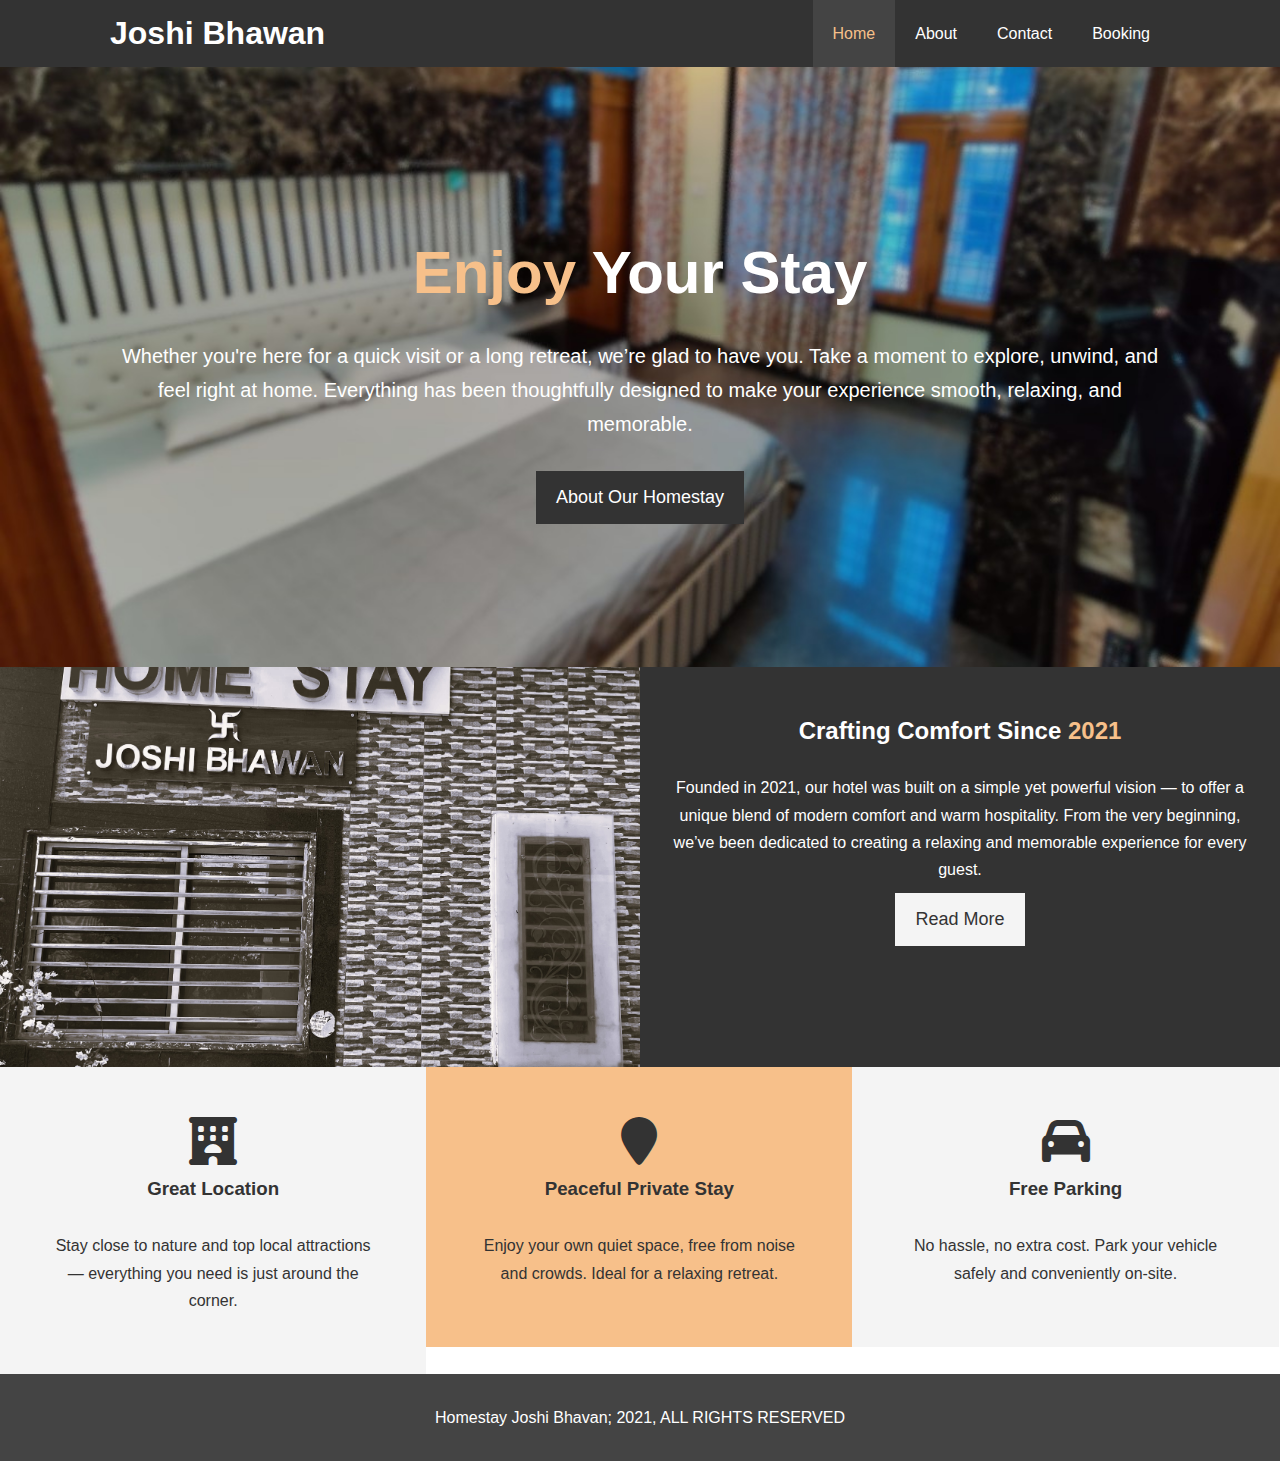
<file: index.html>
<!DOCTYPE html>
<html lang="en">
<head>
  <meta charset="UTF-8" />
  <meta name="viewport" content="width=device-width, initial-scale=1.0"/>
  <meta http-equiv="X-UA-Compatible" content="ie=edge"/>
  <meta name="description" content="Welcome to the most extraordinary Homestay in Dehradun"/>
  <meta name="keywords" content="Homestay, Dehradun hotel, Joshi Bhawan"/>
  <link rel="stylesheet" href="https://cdnjs.cloudflare.com/ajax/libs/font-awesome/6.7.2/css/all.min.css"/>
  <link rel="stylesheet" href="css/style.css"/>
  <title>Homestay Joshi Bhawan | Welcome</title>
</head>
<body>
  <header>
    <nav id="navbar">
      <div class="container">
        <h1 class="logo"><a href="index.html">Joshi Bhawan</a></h1>
        <ul>
          <li><a class="current" href="index.html">Home</a></li>
          <li><a href="about.html">About</a></li>
          <li><a href="contact.html">Contact</a></li>
          <li><a href="booking.html">Booking</a></li>
        </ul>
      </div>
    </nav>
    <div id="showcase">
      <div class="container">
        <div class="showcase-content">
          <h1><span class="text-primary">Enjoy</span> Your Stay</h1>
          <p class="lead">Whether you're here for a quick visit or a long retreat, we’re glad to have you. Take a moment to explore, unwind, and feel right at home. Everything has been thoughtfully designed to make your experience smooth, relaxing, and memorable.</p>
          <a class="btn" href="about.html">About Our Homestay</a>
        </div>
      </div>
    </div>
  </header>

  <section id="home-info" class="bg-dark">
    <div class="info-img"></div>
    <div class="info-content">
      <h2>Crafting Comfort Since<span class="text-primary"> 2021</span></h2>
      <p>Founded in 2021, our hotel was built on a simple yet powerful vision — to offer a unique blend of modern comfort and warm hospitality. From the very beginning, we’ve been dedicated to creating a relaxing and memorable experience for every guest.</p>
      <a href="about.html" class="btn btn-light">Read More</a>
    </div>
  </section>

  <section id="features">
    <div class="box bg-light">
      <i class="fas fa-hotel fa-3x"></i>
      <h3>Great Location</h3>
      <p>Stay close to nature and top local attractions — everything you need is just around the corner.</p>
    </div>
    <div class="box bg-primary">
      <i class="fa fa-map-marker fa-3x"></i>
      <h3>Peaceful Private Stay</h3>
      <p>Enjoy your own quiet space, free from noise and crowds. Ideal for a relaxing retreat.</p>
    </div>
    <div class="box bg-light">
      <i class="fa fa-car fa-3x"></i>
      <h3>Free Parking</h3>
      <p>No hassle, no extra cost. Park your vehicle safely and conveniently on-site.</p>
    </div>
  </section>

  <div class="clr"></div>

  <footer id="main-footer">
    <p>Homestay Joshi Bhavan; 2021, ALL RIGHTS RESERVED</p>
  </footer>
</body>
</html>
</file>
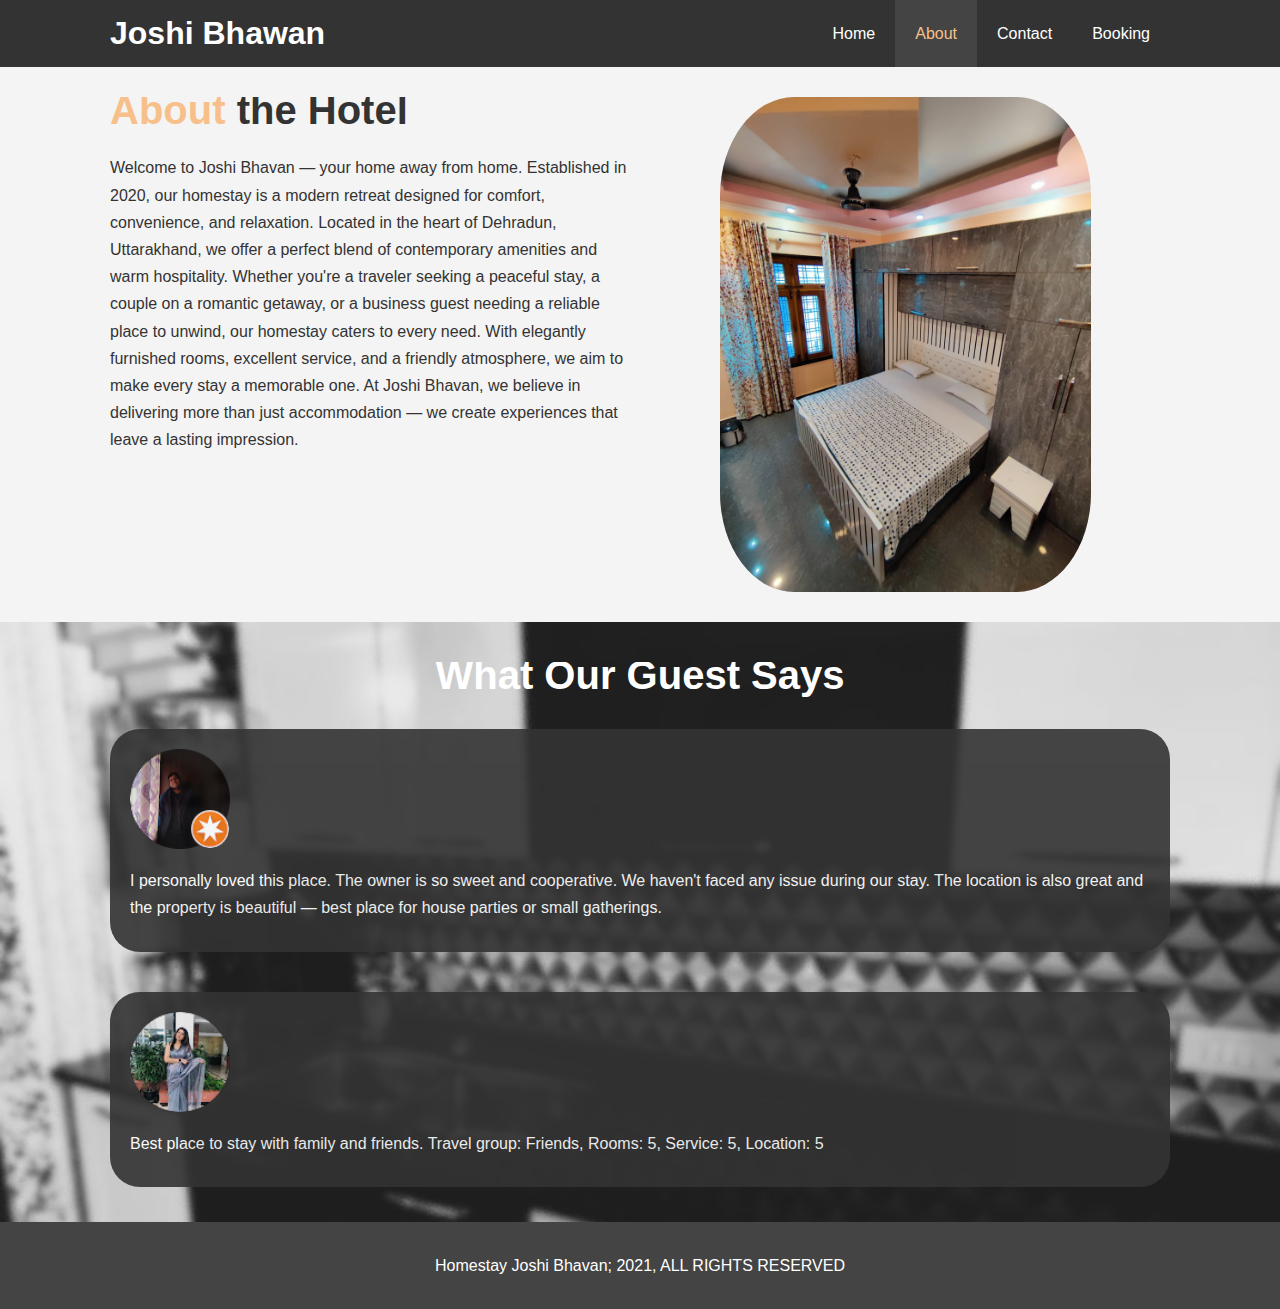
<file: about.html>
<!DOCTYPE html>
<html lang="en">
<head>
  <meta charset="UTF-8" />
  <meta name="viewport" content="width=device-width, initial-scale=1.0"/>
  <meta http-equiv="X-UA-Compatible" content="ie=edge"/>
  <meta name="description" content="Welcome to the most extraordinary Homestay in Dehradun"/>
  <meta name="keywords" content="Homestay, Dehradun hotel, Joshi Bhawan"/>
  <link rel="stylesheet" href="css/style.css"/>
  <title>Homestay Joshi Bhawan | About</title>
</head>
<body>
  <header>
    <nav id="navbar">
      <div class="container">
        <h1 class="logo"><a href="index.html">Joshi Bhawan</a></h1>
        <ul>
          <li><a href="index.html">Home</a></li>
          <li><a class="current" href="about.html">About</a></li>
          <li><a href="contact.html">Contact</a></li>
          <li><a href="booking.html">Booking</a></li>
        </ul>
      </div>
    </nav>
  </header>

  <section id="about-info" class="bg-light py-3">
    <div class="container">
      <div class="info-left">
        <h1 class="l-heading"><span class="text-primary">About</span> the Hotel</h1>
        <p>Welcome to Joshi Bhavan — your home away from home. Established in 2020, our homestay is a modern retreat designed for comfort, convenience, and relaxation. Located in the heart of Dehradun, Uttarakhand, we offer a perfect blend of contemporary amenities and warm hospitality.

        Whether you're a traveler seeking a peaceful stay, a couple on a romantic getaway, or a business guest needing a reliable place to unwind, our homestay caters to every need. With elegantly furnished rooms, excellent service, and a friendly atmosphere, we aim to make every stay a memorable one.

        At Joshi Bhavan, we believe in delivering more than just accommodation — we create experiences that leave a lasting impression.</p>
      </div>
      <div class="info-right">
        <img src="./img/2.jpg" alt="Homestay">
      </div>
    </div>
  </section>

  <div class="clr"></div>

  <section id="testimonials" class="py-3">
    <div class="container">
      <h2 class="l-heading">What Our Guest Says</h2>

      <div class="testimonial bg-dark">
        <img src="./img/10.png" alt="Suraj Maletha">
        <p>I personally loved this place. The owner is so sweet and cooperative. We haven't faced any issue during our stay. The location is also great and the property is beautiful — best place for house parties or small gatherings.</p>
      </div>

      <div class="testimonial bg-dark">
        <img src="./img/11.png" alt="Ankita Panchariya">
        <p>Best place to stay with family and friends. Travel group: Friends, Rooms: 5, Service: 5, Location: 5</p>
      </div>
    </div>
  </section>

  <footer id="main-footer">
    <p>Homestay Joshi Bhavan; 2021, ALL RIGHTS RESERVED</p>
  </footer>
</body>
</html>
</file>
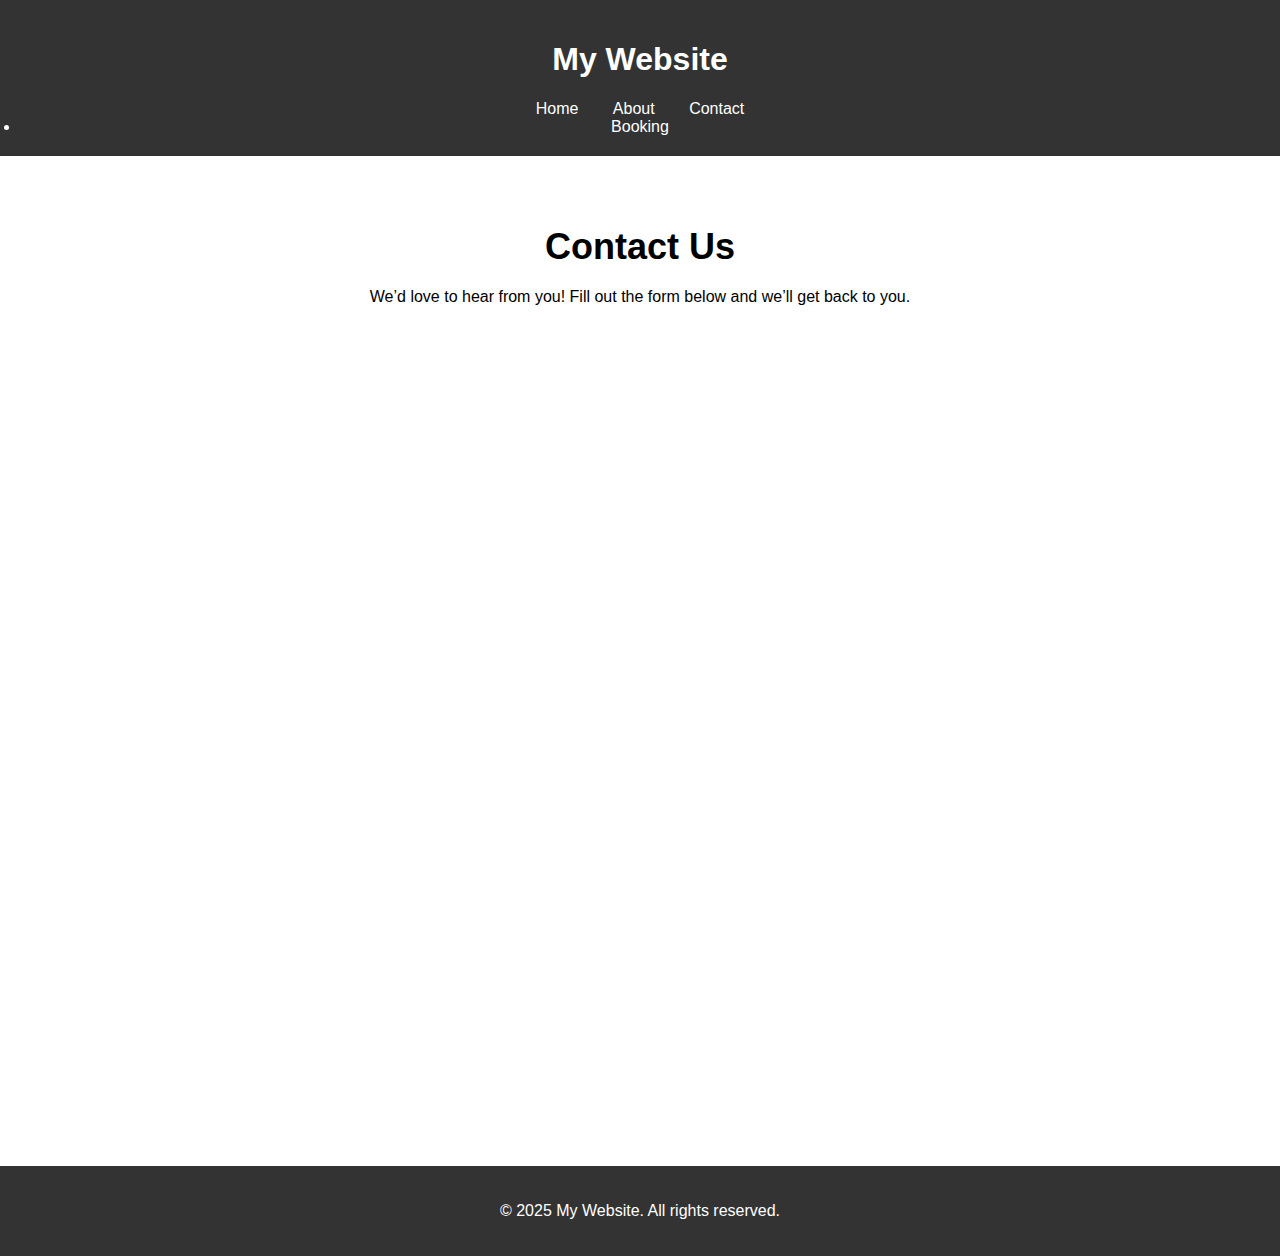
<file: contact.html>
<!DOCTYPE html>
<html lang="en">
<head>
    <meta charset="UTF-8">
    <meta http-equiv="X-UA-Compatible" content="IE=edge">
    <meta name="viewport" content="width=device-width, initial-scale=1.0">
    <title>Contact Us</title>
    <style>
        body {
            font-family: Arial, sans-serif;
            margin: 0;
            padding: 0;
        }

        header {
            background-color: #333;
            padding: 20px;
            text-align: center;
            color: white;
        }

        nav a {
            margin: 0 15px;
            color: white;
            text-decoration: none;
        }

        .contact-section {
            padding: 40px 20px;
            text-align: center;
        }

        .contact-section h2 {
            font-size: 36px;
            margin-bottom: 20px;
        }

        .contact-form-container {
            max-width: 800px;
            margin: auto;
        }

        iframe {
            border: none;
            width: 100%;
            height: 800px;
        }

        footer {
            background-color: #333;
            padding: 20px;
            color: white;
            text-align: center;
        }
    </style>
</head>
<body>

    <header>
        <h1>My Website</h1>
        <nav>
            <a href="index.html">Home</a>
            <a href="about.html">About</a>
            <a class="current" href="contact.html">Contact</a>
            <li><a href="booking.html">Booking</a></li>
        </nav>
    </header>

    <section class="contact-section">
        <h2>Contact Us</h2>
        <p>We’d love to hear from you! Fill out the form below and we’ll get back to you.</p>

        <div class="contact-form-container">
            <iframe src="https://docs.google.com/forms/d/e/1FAIpQLSd4NPQ7QMqjS6tlq5sjJqpijWDFHFjvQ2R3IjItW5Hn5dEgeA/viewform?embedded=true"
                    width="100%" height="800" frameborder="0" marginheight="0" marginwidth="0">
                Loading…
            </iframe>
        </div>
    </section>

    <footer>
        <p>&copy; 2025 My Website. All rights reserved.</p>
    </footer>

</body>
</html>
</file>
<file: css/style.css>
* {
    margin: 0;
    padding: 0;
    box-sizing: border-box;

}

html,body {
    font-family: 'Segoe UI', Geneva, Verdana, Tahoma, sans-serif;
    line-height: 1.7em;

}

a {
    color: #333;
    text-decoration: none;
}

h1, h2, h3{
    padding-bottom: 20px;

}

p {
    margin: 10px 0;
}
/* utility classes */
.container {
    margin : auto;
    max-width: 1100px;
    overflow: auto;
    padding: 0 20px;
    
}

.text-primary {
    color: #f7c08a;
}

.lead{
  font-size: 20px;  
}
.btn{
   display: inline-block;
   font-size: 18px;
   color: #fff; 
   background: #333;
   padding: 13px 20px;
   border:none;
   cursor: pointer;
}
.btn:hover {
    background: #f7c08a;
    color: #333;
    
}

.btn-light {
    background: #f4f4f4;
    color: #333;
}
.bg-dark{
    background: #333;
    color: #fff;
}

.bg-light{
    background: #f4f4f4;
    color: #333;
}

.bg-primary{
    background: #f7c08a;
    color: #333;
}

.clr {
    clear:both;
}

.l-heading {
    font-size:40px;
}

/*Padding*/
.py-1 { padding: 10px 0; }
.py-2 { padding: 20px 0; }
.py-3 { padding: 30px 0; }

/*Navbar*/
#navbar {
    background: #333;
    color: #fff;
    overflow: auto;
}

#navbar a {
    color: #fff;
}

#navbar h1 {
    float: left;
    padding-top: 20px;
}

#navbar ul{
    list-style: none;
    float: right;   
}

#navbar ul li{
    float: left;
}

#navbar ul li a{
    display: block;
    padding: 20px;
    text-align: center;
}

#navbar ul li a:hover,
#navbar ul li a.current {
    background: #444;
    color: #f7c08a;
}

/* Showcase */
#showcase {
    background: url('../img/5.jpg') no-repeat center center/cover;
    height: 600px;
}

#showcase .showcase-content{
    color: #fff;
    text-align: center;
    padding-top: 170px;
}

#showcase .showcase-content h1{
    font-size: 60px;
    line-height: 1.2em;
}

#showcase .showcase-content p{
    padding-bottom: 20px;
    line-height: 1.7em;
}

/* Home Info*/
#home-info {
    height: 400px;
}

#home-info .info-img{
    float: left;
    width: 50%;
    background: url('../img/9.jpg') no-repeat center center/cover;
    min-height: 100%;
}

#home-info .info-content {
    float:right;
    width:50%;
    height:100%;
    text-align: center;
    padding: 50px 30px;
    overflow: hidden;
}

#home-info .info-conten p{
    padding-bottom: 30px;
}
/*Features*/

.box {
    float: left;
    width: 33.3%;
    padding:50px;
    text-align: center;
}

.box i{
    margin-bottom: 10px;
}

/*About Info*/

#about-info .info-right{
    float: right;
    width: 50%;
    min-height: 100%;
}

#about-info .info-right img {
    width: 70%;
    display: block;
    margin: auto;
    border-radius: 20%;
}

#about-info .info-left{
    float: left;
    width: 50%;
    min-height: 100%;
}

/* testimonial */
#testimonials {
    height: 600px;
    background: url('../img/7.jpg') no-repeat
    center center/cover;
    padding: 40px;
}

#testimonials h2 {
    color: #fff;
    text-align: center;
    padding-bottom: 40px;
}

#testimonials .testimonial {
    padding: 20px;
    margin-bottom: 40px;
    border-radius: 30px;
    opacity: 0.9;

}

#testimonials .testimonial img {
    width: 100px;
    margin-right: 20px;
}

/*Contact Form*/
#contact-form .form-group {
    margin-bottom: 20px;
}

#contact-form label{
    display: block;
    margin-bottom: 5px;
}

#contact-form input, 
#contact-form textarea{
    width: 100%;
    padding: 10px;
    border: 1px #ddd solid;
}

#contact-form textarea{
    height: 200px;
}

#contact-form input:focus, 
#contact-form textarea:focus
{
    outline: none;
    border-color: #f7c08a;
}

/*fOOTER*/

#main-footer{
    text-align:center;
    background: #444;
    color: #fff;
    padding: 20px;
}
</file>
